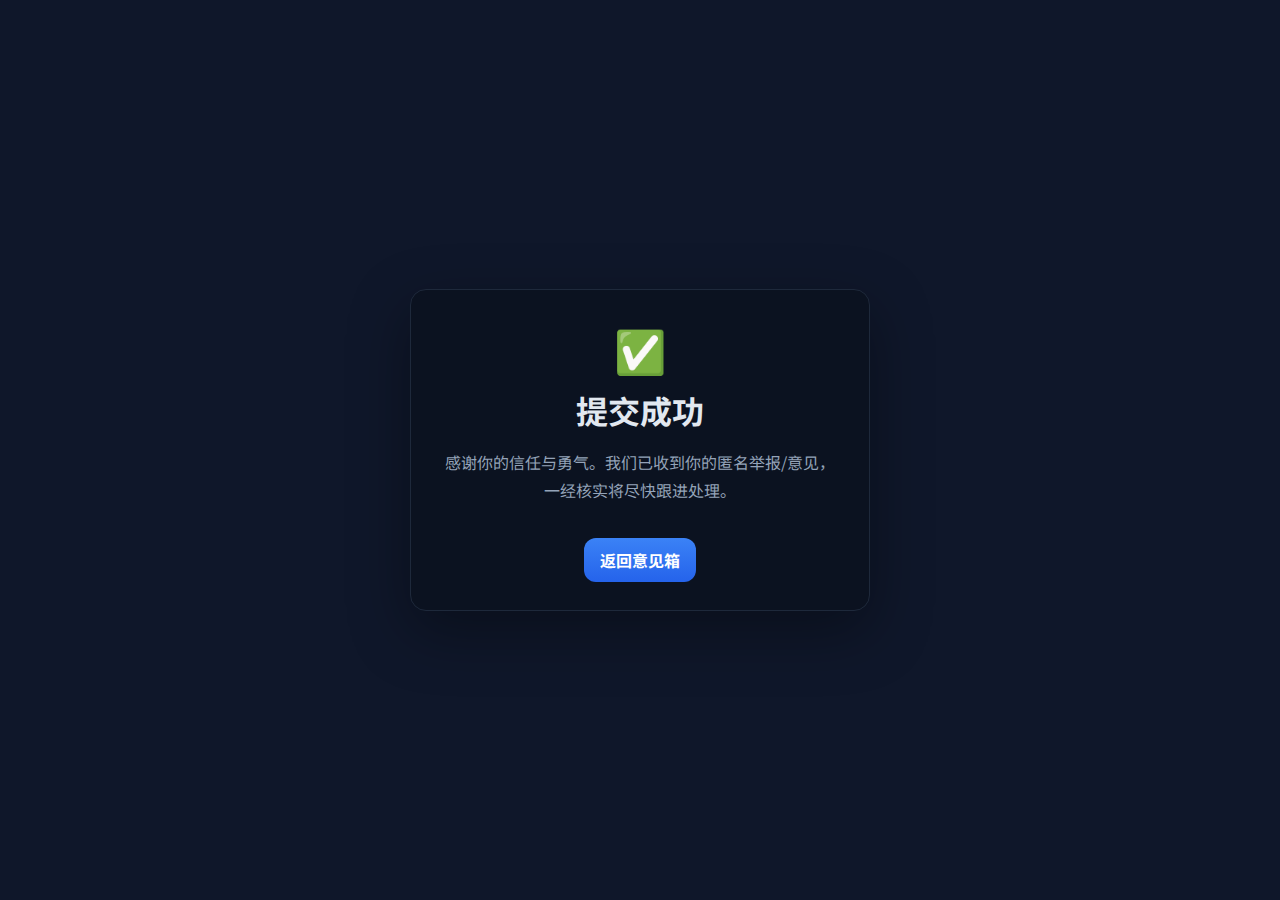
<file: thanks.html>
<!DOCTYPE html>
<html lang="zh">
<head>
  <meta charset="UTF-8">
  <meta name="viewport" content="width=device-width, initial-scale=1.0">
  <title>提交成功 - 联信资匿名意见箱</title>
  <link href="https://fonts.googleapis.com/css2?family=Noto+Sans+SC:wght@400;600;700&display=swap" rel="stylesheet">
  <link rel="stylesheet" href="assets/styles.css" />
</head>
<body class="thanks">
  <div class="thanks-card">
    <div class="icon">✅</div>
    <h1>提交成功</h1>
    <p>感谢你的信任与勇气。我们已收到你的匿名举报/意见，一经核实将尽快跟进处理。</p>
    <a class="back" href="./">返回意见箱</a>
  </div>
</body>
</html>
</file>
<file: assets/styles.css>
:root{
  --bg: #0f172a;
  --card: #0b1220;
  --muted: #94a3b8;
  --text: #e2e8f0;
  --accent: #3b82f6;
  --accent-strong: #2563eb;
  --border: #1e293b;
  --danger: #ef4444;
}
*{ box-sizing: border-box; }
body{
  margin:0;
  font-family: 'Noto Sans SC', system-ui, -apple-system, Segoe UI, Roboto, Helvetica, Arial, 'PingFang SC', 'Microsoft YaHei', sans-serif;
  background: radial-gradient(1200px 600px at 20% -10%, #1e3a8a33, transparent),
              radial-gradient(800px 400px at 120% 0%, #22d3ee22, transparent),
              var(--bg);
  color: var(--text);
}
.page{ max-width: 860px; margin: 0 auto; padding: 40px 20px 80px; }
.header{ text-align:center; margin-bottom: 22px; }
.logo{ display:inline-flex; align-items:center; gap:12px; font-size: 22px; font-weight:700; letter-spacing: .5px; }
.logo .shield{ width: 28px; height:28px; color: var(--accent); }
.subtitle{ margin: 8px 0 0; color: var(--muted); font-size: 14px; }
.card{
  background: linear-gradient(180deg, #0b1220, #0a1020);
  border: 1px solid var(--border);
  border-radius: 16px;
  padding: 24px;
  box-shadow: 0 15px 50px rgba(0,0,0,.35);
}
.field{ margin: 14px 0 18px; }
.field label{ display:block; font-weight:600; margin-bottom:8px; }
.field select,
.field textarea,
.field input[type="file"]{
  width: 100%;
  background: #0a1324;
  color: var(--text);
  border: 1px solid #22304a;
  border-radius: 10px;
  padding: 12px 14px;
  outline: none;
  transition: border .2s ease, box-shadow .2s ease;
}
.field textarea{ min-height: 140px; resize: vertical; }
.field select:focus,
.field textarea:focus{
  border-color: #2a7fff;
  box-shadow: 0 0 0 3px #2a7fff22;
}
.help-row{
  display:flex; justify-content: space-between; align-items:center; margin-top:6px;
  color: var(--muted); font-size: 12px;
}
.file-list{ margin: 8px 0 0; padding: 0 2px; list-style: none; color: var(--muted); font-size: 13px; }
.file-list li{ padding: 4px 0; border-bottom: 1px dashed #20304a; }
.file-list li:last-child{ border-bottom: none; }
.checkbox label{ font-weight: 400; color: var(--muted); line-height: 1.5; }
.checkbox input{ margin-right: 8px; }
.submit{
  width:100%; padding: 14px 16px; border-radius: 12px; border: 1px solid #1e3a8a;
  background: linear-gradient(180deg, var(--accent), var(--accent-strong));
  color:white; font-weight:700; letter-spacing: .5px;
  cursor:pointer; transition: transform .03s ease, filter .2s ease, box-shadow .2s ease;
  box-shadow: 0 8px 24px rgba(59,130,246,.35);
}
.submit:hover{ filter: brightness(1.05); }
.submit:active{ transform: translateY(1px); }
.tips{ color: var(--muted); font-size: 12px; margin-top: 12px; }
.error{ color: var(--danger); min-height: 18px; display:block; }
.footer{ text-align:center; margin-top: 18px; color: var(--muted); font-size: 12px; }
body.thanks{
  display:flex; align-items:center; justify-content:center; min-height:100vh; background: var(--bg);
}
.thanks-card{
  width: min(460px, 90vw);
  background: #0b1220; border: 1px solid var(--border); border-radius: 16px;
  padding: 28px; text-align:center; box-shadow: 0 20px 60px rgba(0,0,0,.35);
}
.thanks-card .icon{ font-size: 42px; margin-bottom: 6px; }
.thanks-card h1{ margin: 8px 0 8px; }
.thanks-card p{ color: var(--muted); line-height: 1.7; }
.thanks-card .back{
  display:inline-block; margin-top: 18px; padding: 10px 16px; border-radius: 12px;
  background: linear-gradient(180deg, var(--accent), var(--accent-strong));
  color:#fff; text-decoration:none; font-weight:700;
}
</file>
